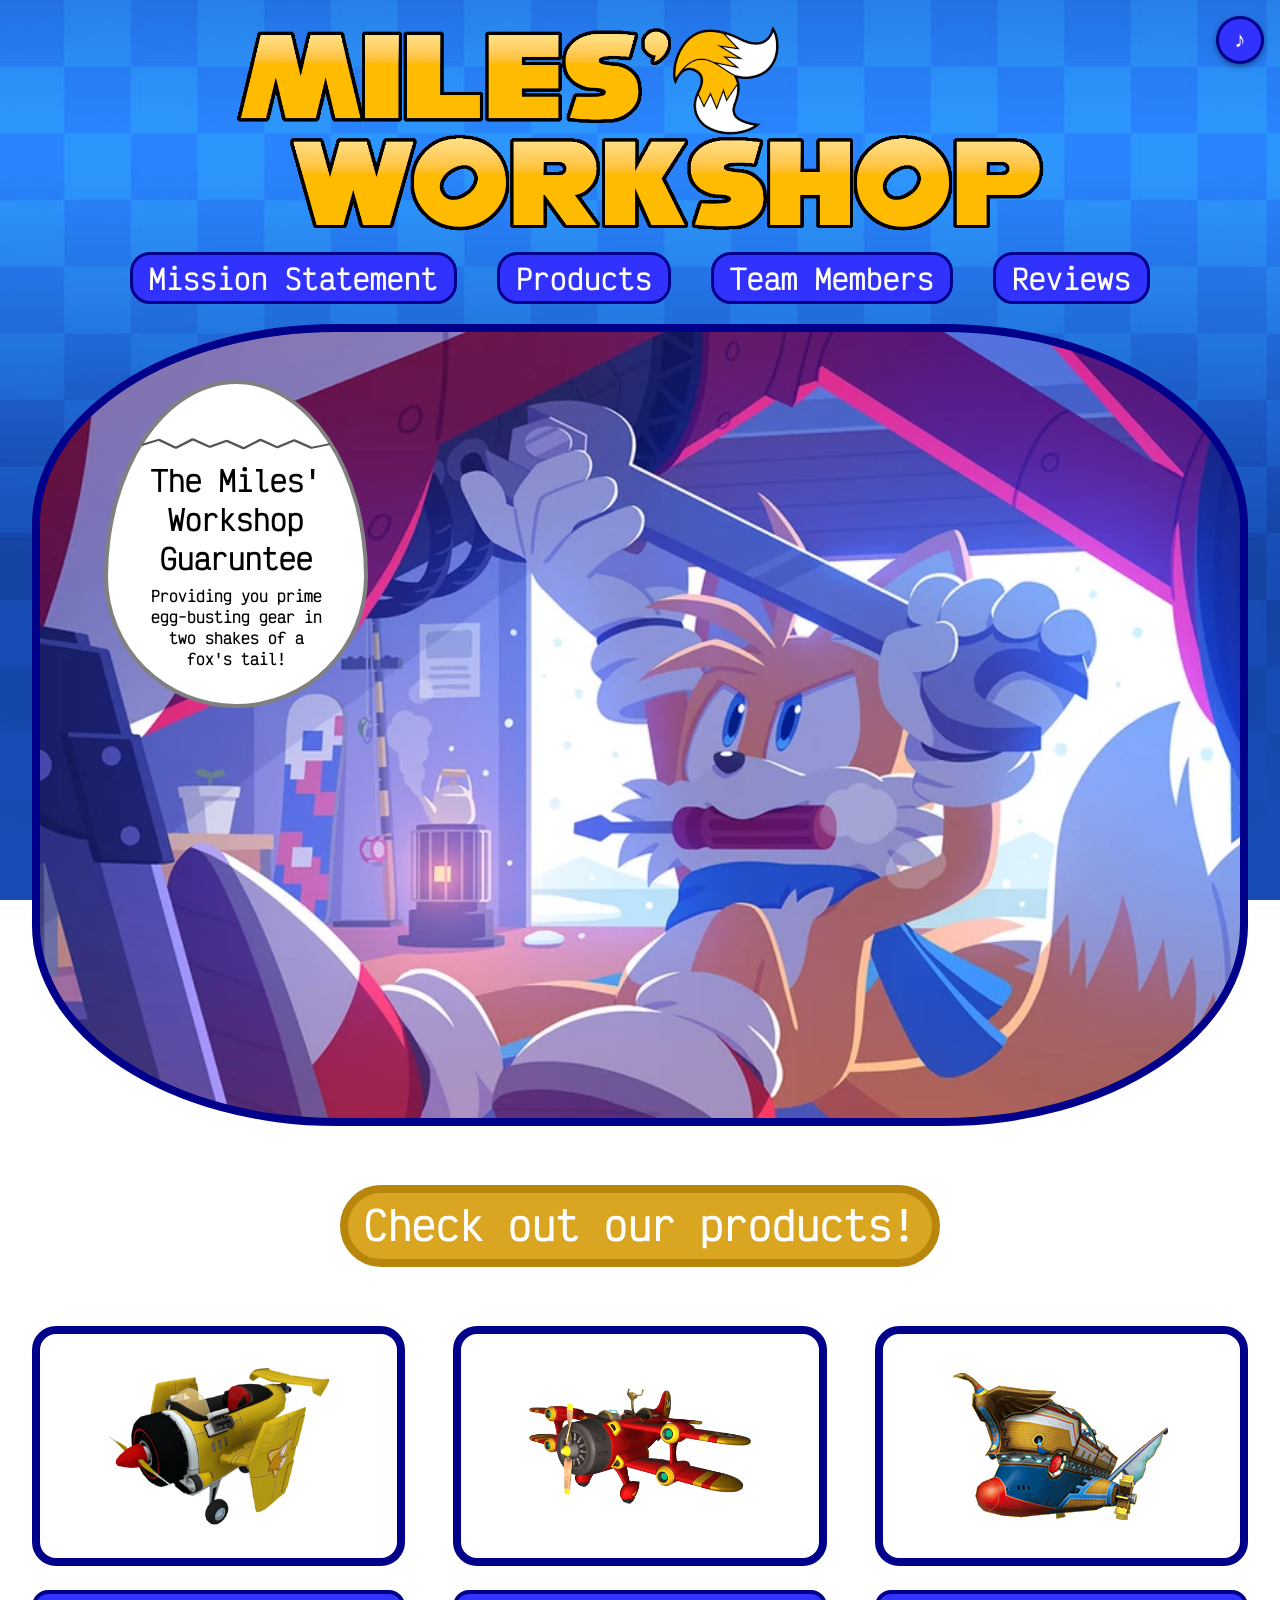
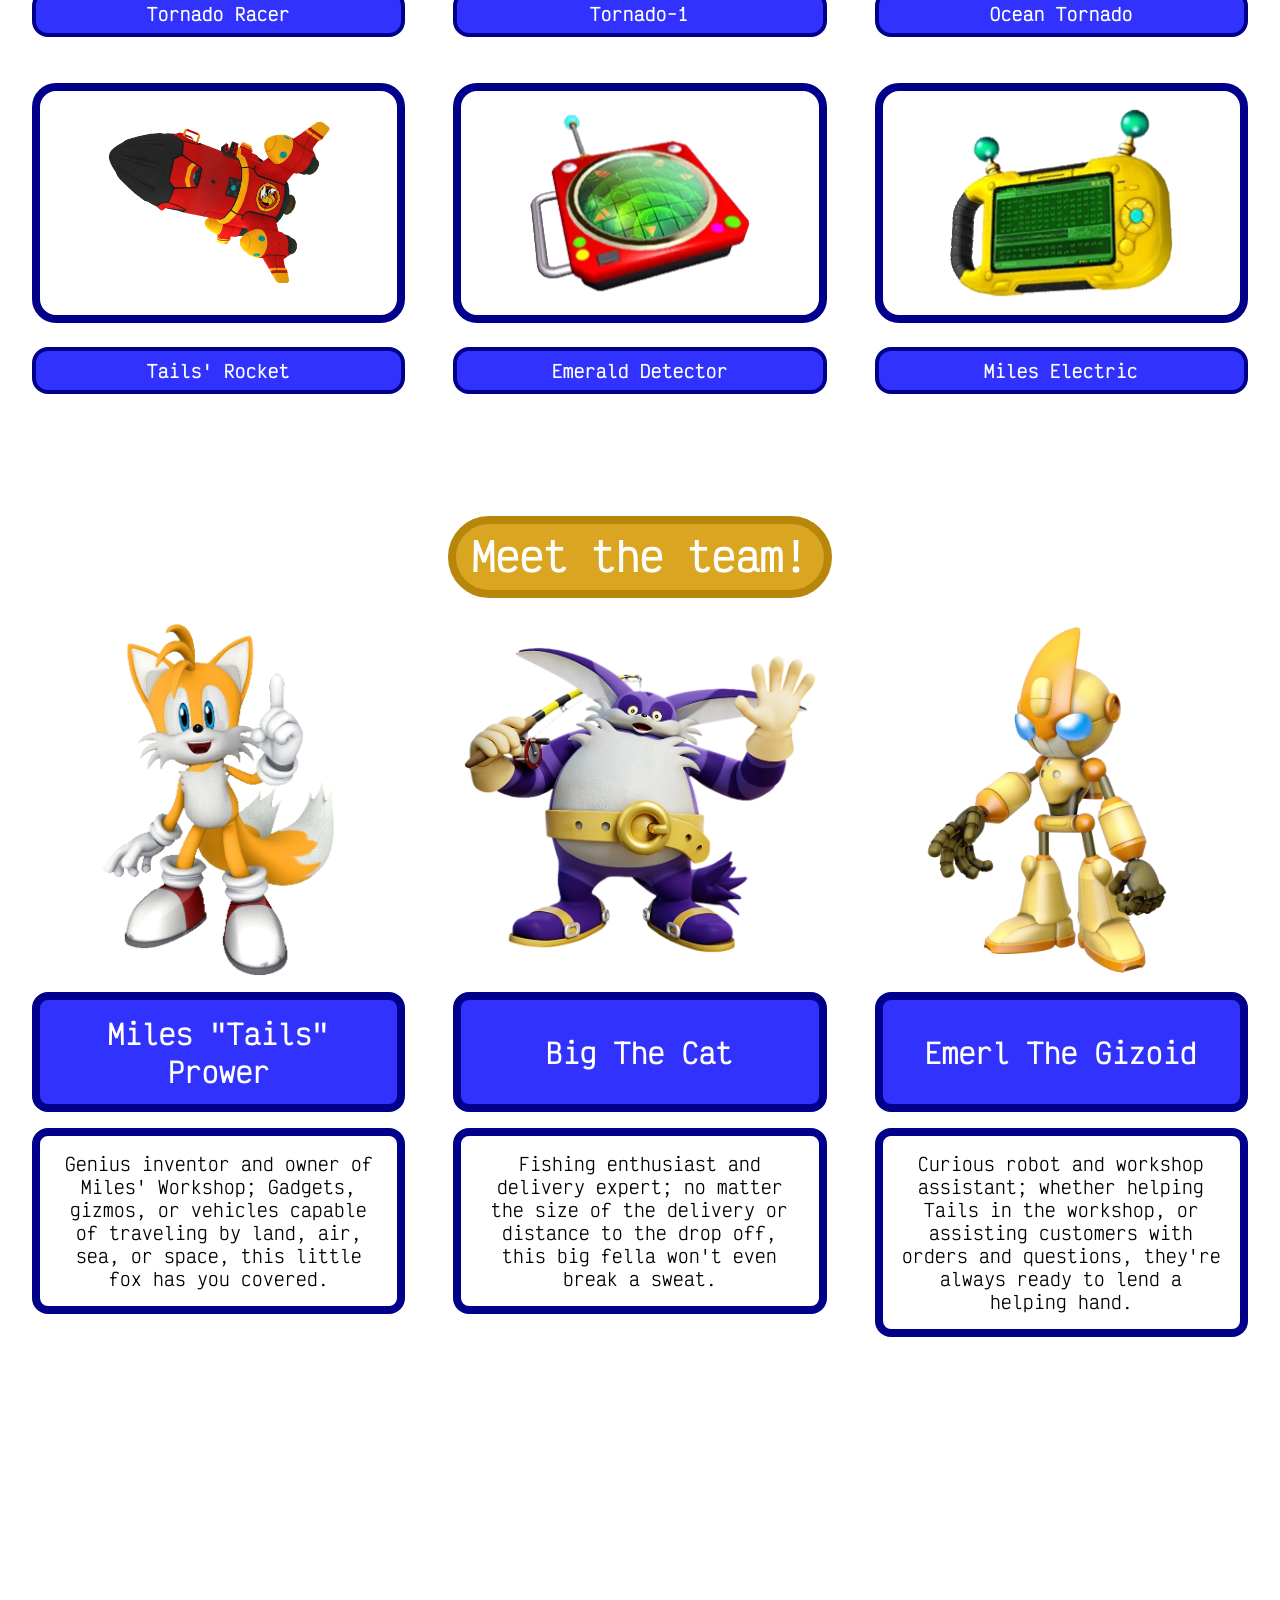
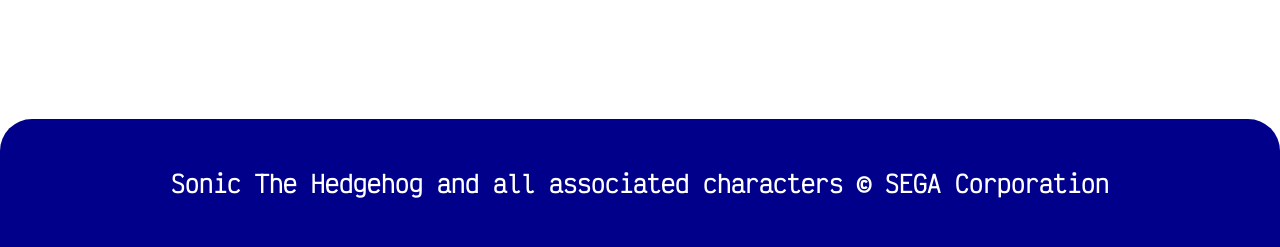
<file: index.html>
<!DOCTYPE html>

<html>
  <head>
    <meta charset="utf-8">
    <meta name="viewport" content="width=device-width, initial-scale=1">
    <link rel="shortcut icon" href="resources/images/tails-workshop-icon.ico" type="image/x-icon">
    <link rel="preconnect" href="https://fonts.googleapis.com">
    <link rel="preconnect" href="https://fonts.gstatic.com" crossorigin>
    <link href="https://fonts.googleapis.com/css2?family=Victor+Mono:wght@400;700&display=swap" rel="stylesheet">
    <link rel='stylesheet' href='resources/styles.css'>
  </head>

  <body>
    <!--Header-->
    <header>
      <div id="navigation" class="center">
        <a href="index.html"><img class="logo" src="resources/images/milesworkshop-logo.png"></a>
        <nav class="desktop">
          <ul>
            <li><a href="#mission-statement">Mission Statement</a></li>
            <li><a href="#products">Products</a></li>
            <li><a href="#team-section">Team Members</a></li>
            <li><a href="reviews.html">Reviews</a></li>
          </ul>
        </nav>
        <!-- <nav class="mobile">
          <ul>
            <li><a href="#">Mission Statement</a></li>
            <li><a href="#">Products</a></li>
            <li><a href="#">Employees</a></li>
          </ul>
        </nav> -->     
      </div>
    </header>

    <!--MAIN CONTENT-->
    <div>
      <!--Mission Statement-->
      <div id="mission-statement">
        <div class="mission-box">
          <h1 class="mission-text mission-header-text">The Miles' Workshop Guaruntee</h1>
          <h3 class="mission-text mission-sub-text">Providing you prime egg-busting gear in two shakes of a fox's tail!</h3>
        </div>
      </div>

      <!--Products-->
      <div id="products" class="header-container">
        <h1 class="header-text">Check out our products!</h1>
      </div>
      <div id="products-section">
        <div class="product-card">
          <div class="center">
            <div class="product">
              <img src="resources/images/invention-1.png">
            </div>
            <h2 class="product-name">Tornado Racer</h2>
          </div>
        </div>
        <div class="product-card">
          <div class="center">
            <div class="product">
              <img src="resources/images/invention-2.png">
            </div>
            <h2 class="product-name">Tornado-1</h2>
          </div>
        </div>
        <div class="product-card">
          <div class="center">
            <div class="product">
              <img src="resources/images/invention-3.png">
            </div>
            <h2 class="product-name">Ocean Tornado</h2>
          </div>
        </div>
        <div class="product-card">
          <div class="center">
            <div class="product">
              <img src="resources/images/invention-4.png">
            </div>
            <h2 class="product-name">Tails' Rocket</h2>
          </div>
        </div>
        <div class="product-card">
          <div class="center">
            <div class="product">
              <img src="resources/images/invention-5.png">
            </div>
            <h2 class="product-name">Emerald Detector</h2>
          </div>
        </div>
        <div class="product-card">
          <div class="center">
            <div class="product">
              <img src="resources/images/invention-6.png">
            </div>
            <h2 class="product-name">Miles Electric</h2>
          </div>
        </div>
      </div>

      <!--Employees-->
      <div id="team-section">
        <div class="header-container">
          <h1 class="header-text">Meet the team!</h1>
        </div>
        <div id="team-container">
          <div class="center">
            <div class="team-member">
              <img src="resources/images/miles-tails-prower-inventor.png">
            </div>
            <h1 class="team-member-name">Miles "Tails" Prower</h1>
            <h1 class="team-description">Genius inventor and owner of Miles' Workshop; Gadgets, gizmos, or vehicles capable of traveling by land, air, sea, or space, this little fox has you covered.</h1>
          </div>
          <div class="center">
            <div class="team-member">
              <img src="resources/images/big-the-cat-delivery.png">
            </div>
            <h1 class="team-member-name">Big The Cat</h1>
            <h1 class="team-description">Fishing enthusiast and delivery expert; no matter the size of the delivery or distance to the drop off, this big fella won't even break a sweat.</h1>
          </div>
          <div class="center">
            <div class="team-member">
              <img src="resources/images/emerl-the-gizoid-assistant.png">
            </div>
            <h1 class="team-member-name">Emerl The Gizoid</h1>
            <h1 class="team-description">Curious robot and workshop assistant; whether helping Tails in the workshop, or assisting customers with orders and questions, they're always ready to lend a helping hand.</h1>
          </div>
        </div>
      </div>

      <!--Footer-->
      <footer>
        <div id="contact-info">
          <h1 class="center">Need a gizmo or vehicle? Contact us for a quote!</h1>
          <h2 class="center">contact@milesworkshop.egg</h2>
          <h2 class="center">(555)-623-1991</h2>
          <h2 class="center">1992 Windy Lane, Emerald Island, Mobius</h2>
        </div>
        <div class="center copyright">
          <h2>Sonic The Hedgehog and all associated characters © SEGA Corporation</h2>
        </div>
      </footer>

    </div>

    <!--Background music player (fixed top-right, collapsible, on every page)-->
    <div id="audio-player" class="collapsed">
      <audio id="bg-music" src="resources/audio/music-seasidehill.mp3" loop preload="auto"></audio>
      <button id="ap-toggle" class="ap-toggle" type="button" aria-label="Show or hide the music player" aria-expanded="false">♪</button>
      <div class="ap-body">
        <div class="ap-title">♪ Seaside Hill</div>
        <div class="ap-row">
          <button id="ap-play" class="ap-btn" type="button" aria-label="Play or pause">▶</button>
          <input id="ap-seek" class="ap-range" type="range" min="0" max="0" value="0" step="0.1" aria-label="Seek through song">
          <span id="ap-time" class="ap-time">0:00 / 0:00</span>
        </div>
        <div class="ap-row">
          <button id="ap-mute" class="ap-btn" type="button" aria-label="Mute or unmute">🔊</button>
          <input id="ap-vol" class="ap-range" type="range" min="0" max="1" value="0.05" step="0.01" aria-label="Volume">
        </div>
      </div>
    </div>
    <script src="resources/audio-player.js"></script>
  </body>
</html>
</file>
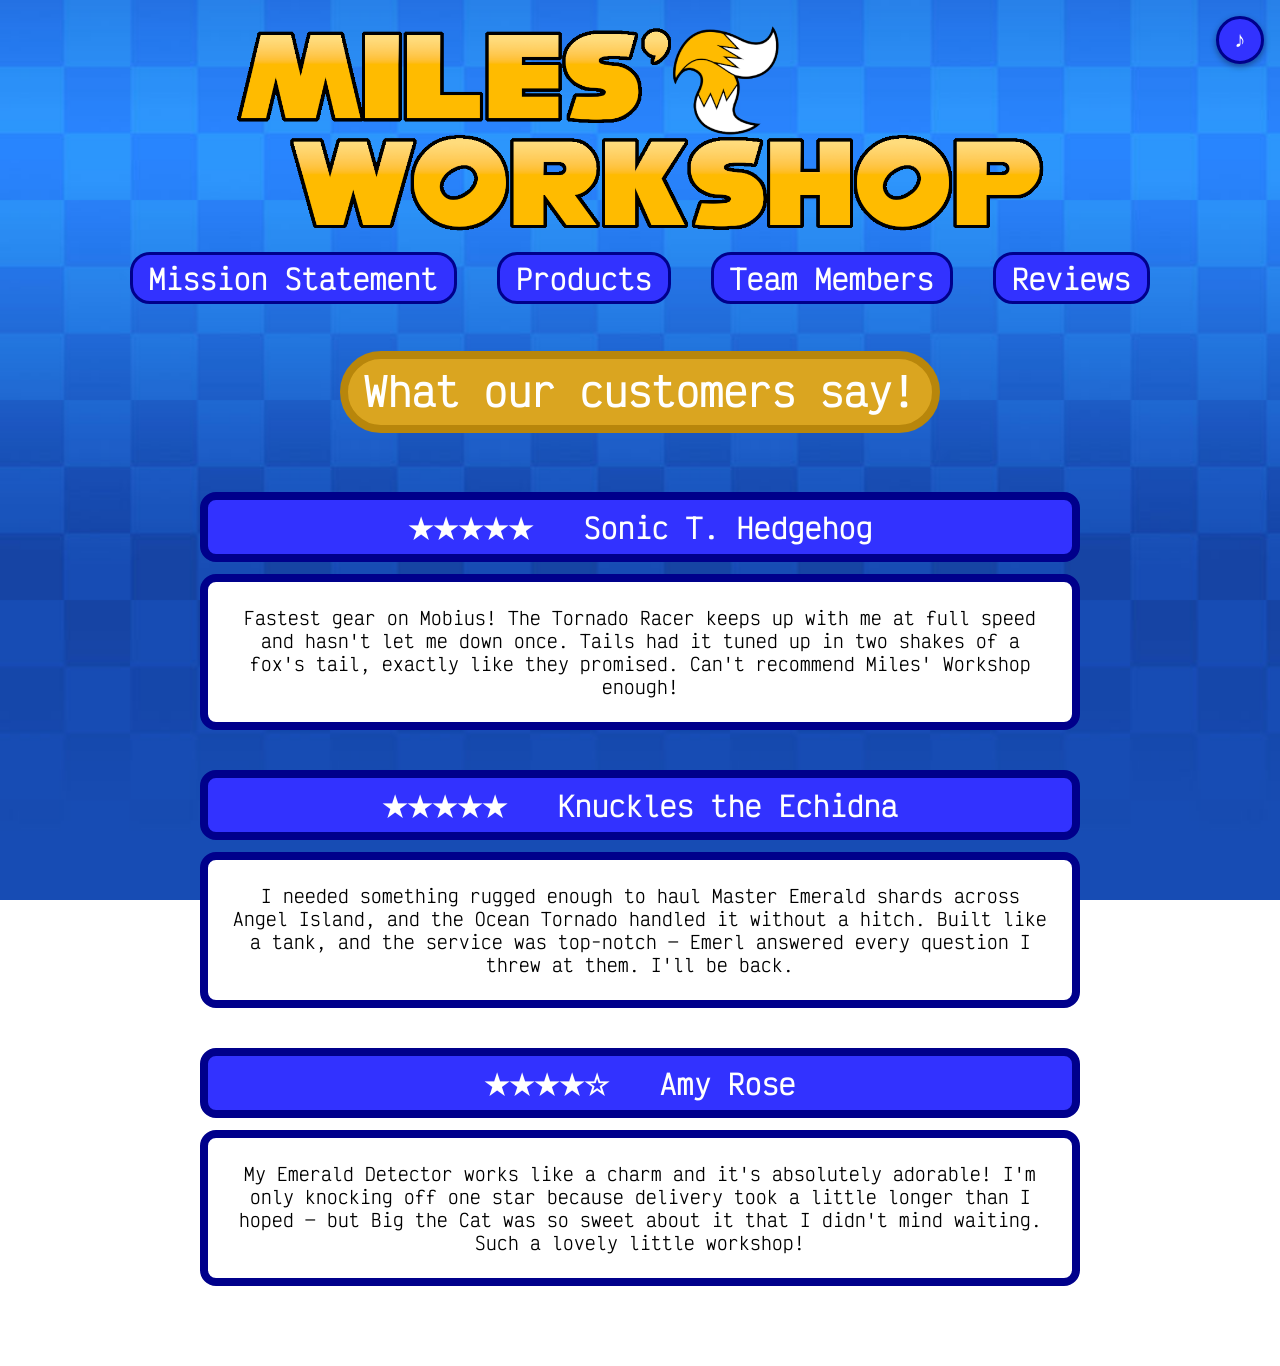
<file: reviews.html>
<!DOCTYPE html>

<html>
  <head>
    <meta charset="utf-8">
    <meta name="viewport" content="width=device-width, initial-scale=1">
    <title>Miles' Workshop - Reviews</title>
    <link rel="shortcut icon" href="resources/images/tails-workshop-icon.ico" type="image/x-icon">
    <link rel="preconnect" href="https://fonts.googleapis.com">
    <link rel="preconnect" href="https://fonts.gstatic.com" crossorigin>
    <link href="https://fonts.googleapis.com/css2?family=Victor+Mono:wght@400;700&display=swap" rel="stylesheet">
    <link rel='stylesheet' href='resources/styles.css'>
  </head>

  <body>
    <!--Header-->
    <header>
      <div id="navigation" class="center">
        <a href="index.html"><img class="logo" src="resources/images/milesworkshop-logo.png"></a>
        <nav class="desktop">
          <ul>
            <li><a href="index.html#mission-statement">Mission Statement</a></li>
            <li><a href="index.html#products">Products</a></li>
            <li><a href="index.html#team-section">Team Members</a></li>
            <li><a href="reviews.html">Reviews</a></li>
          </ul>
        </nav>
      </div>
    </header>

    <!--MAIN CONTENT-->
    <div>
      <!--Reviews-->
      <div class="header-container">
        <h1 class="header-text">What our customers say!</h1>
      </div>
      <div id="reviews-section">
        <div class="review">
          <h2 class="review-header">&#9733;&#9733;&#9733;&#9733;&#9733; &nbsp; Sonic T. Hedgehog</h2>
          <p class="review-body">Fastest gear on Mobius! The Tornado Racer keeps up with me at full speed and hasn't let me down once. Tails had it tuned up in two shakes of a fox's tail, exactly like they promised. Can't recommend Miles' Workshop enough!</p>
        </div>
        <div class="review">
          <h2 class="review-header">&#9733;&#9733;&#9733;&#9733;&#9733; &nbsp; Knuckles the Echidna</h2>
          <p class="review-body">I needed something rugged enough to haul Master Emerald shards across Angel Island, and the Ocean Tornado handled it without a hitch. Built like a tank, and the service was top-notch &mdash; Emerl answered every question I threw at them. I'll be back.</p>
        </div>
        <div class="review">
          <h2 class="review-header">&#9733;&#9733;&#9733;&#9733;&#9734; &nbsp; Amy Rose</h2>
          <p class="review-body">My Emerald Detector works like a charm and it's absolutely adorable! I'm only knocking off one star because delivery took a little longer than I hoped &mdash; but Big the Cat was so sweet about it that I didn't mind waiting. Such a lovely little workshop!</p>
        </div>
      </div>
    </div>

    <!--Background music player (fixed top-right, collapsible, on every page)-->
    <div id="audio-player" class="collapsed">
      <audio id="bg-music" src="resources/audio/music-seasidehill.mp3" loop preload="auto"></audio>
      <button id="ap-toggle" class="ap-toggle" type="button" aria-label="Show or hide the music player" aria-expanded="false">♪</button>
      <div class="ap-body">
        <div class="ap-title">♪ Seaside Hill</div>
        <div class="ap-row">
          <button id="ap-play" class="ap-btn" type="button" aria-label="Play or pause">▶</button>
          <input id="ap-seek" class="ap-range" type="range" min="0" max="0" value="0" step="0.1" aria-label="Seek through song">
          <span id="ap-time" class="ap-time">0:00 / 0:00</span>
        </div>
        <div class="ap-row">
          <button id="ap-mute" class="ap-btn" type="button" aria-label="Mute or unmute">🔊</button>
          <input id="ap-vol" class="ap-range" type="range" min="0" max="1" value="0.05" step="0.01" aria-label="Volume">
        </div>
      </div>
    </div>
    <script src="resources/audio-player.js"></script>
  </body>
</html>
</file>
<file: resources/styles.css>
/****************************************
*                                       *
*           UNIVERSAL STYLES            *
*                                       *
****************************************/
*, *::before, *::after {
    box-sizing: border-box;
}

/****************************************
*                                       *
*          BACKGROUND MUSIC             *
*                                       *
****************************************/
/* fixed, collapsible mini music player in the top-right corner, on every page */
#audio-player {
    position: fixed;
    top: 1rem;
    right: 1rem;
    z-index: 1000;
    display: flex;
    flex-direction: column;
    align-items: flex-end;
    gap: .5rem;
    font-family: 'Victor Mono', monospace;
    font-size: .95rem;
}

/* the always-visible collapse/expand button */
.ap-toggle {
    display: flex;
    align-items: center;
    justify-content: center;
    width: 3rem;
    height: 3rem;
    padding: 0;
    font-size: 1.4rem;
    line-height: 1;
    cursor: pointer;
    color: white;
    background-color: #3232ff;
    border: .2rem solid darkblue;
    border-radius: 50%;
    box-shadow: 0 .15rem .4rem rgba(0, 0, 0, .4);
    transition: transform .2s ease, box-shadow .2s ease;
}

@media (hover: hover) {
    .ap-toggle:hover {
        transform: scale(1.08);
        box-shadow: 0 .35rem .6rem rgba(0, 0, 0, .5);
    }
}

@media (prefers-reduced-motion: reduce) {
    .ap-toggle {
        transition: none;
    }
}

/* the expandable player panel */
.ap-body {
    width: 15rem;
    max-width: calc(100vw - 2rem);
    padding: .55rem .7rem;
    color: white;
    background-color: #3232ff;
    border: .2rem solid darkblue;
    border-radius: 1rem;
    box-shadow: 0 .15rem .5rem rgba(0, 0, 0, .4);
}

#audio-player.collapsed .ap-body {
    display: none;
}

.ap-title {
    display: block;
    margin-bottom: .4rem;
    font-weight: bold;
    text-align: center;
    white-space: nowrap;
    overflow: hidden;
    text-overflow: ellipsis;
}

.ap-row {
    display: flex;
    align-items: center;
    gap: .5rem;
    margin-top: .35rem;
}

.ap-btn {
    flex: 0 0 auto;
    display: flex;
    align-items: center;
    justify-content: center;
    width: 2rem;
    height: 2rem;
    padding: 0;
    font-size: 1rem;
    line-height: 1;
    cursor: pointer;
    color: white;
    background-color: darkblue;
    border: .12rem solid #14146e;
    border-radius: 50%;
    transition: transform .15s ease;
}

@media (hover: hover) {
    .ap-btn:hover {
        transform: scale(1.1);
    }
}

@media (prefers-reduced-motion: reduce) {
    .ap-btn {
        transition: none;
    }
}

.ap-range {
    flex: 1 1 auto;
    min-width: 0;
    height: 1rem;
    accent-color: gold;
    cursor: pointer;
}

.ap-time {
    flex: 0 0 auto;
    font-size: .72rem;
    font-variant-numeric: tabular-nums;
    white-space: nowrap;
}

html {
    font-family: 'Victor Mono', monospace;
    font-size: 16px;
    margin: 0;
    padding: 0;
    /* animate in-page nav jumps to each section */
    scroll-behavior: smooth;
}

@media (prefers-reduced-motion: reduce) {
    html {
        scroll-behavior: auto;
    }
}

body {
    background-image: url(../resources/images/background.jpeg);
    background-size: cover;
    background-repeat: no-repeat;
    background-attachment: fixed;
    margin: 0;
    padding: 0;
}

ul {
    list-style-type: none;
}

.center {
    text-align: center;
}

.header-container {
    display: flex;
    justify-content: center;
    width: auto;
    margin: 0;
}

/****************************************
*                                       *
*                HEADER                 *
*                                       *
****************************************/
.logo {
    max-height: 13rem;
    max-width: 100%;
    height: auto;
    width: auto;
    margin-top: 1.5rem;
    margin-bottom: 1rem;
}

#navigation nav ul li a {
    display: inline-flex;
    font-weight: bold;
    font-size: 1.75rem;
    color: white;
    text-decoration: none;
}

/* wrapping flex row so the links stay centered and reflow across screen sizes */
#navigation nav ul {
    display: flex;
    flex-wrap: wrap;
    justify-content: center;
    gap: 1rem 2.5rem;
    padding: 0;
    margin: 0 0 1.25rem 0;
}

#navigation ul li {
    display: inline-flex;
    padding: .25rem 1rem .25rem 1rem;
    margin: 0;
    background-color: #3232ff;
    border: .2rem solid darkblue;
    border-radius: 1.25rem;
    position: relative;
    transition: transform .2s ease, box-shadow .2s ease;
}

/* grow and lift the nav buttons on hover (mouse devices only) */
@media (hover: hover) {
    #navigation ul li:hover {
        transform: scale(1.08);
        box-shadow: 0 .35rem .6rem rgba(0, 0, 0, .45);
        z-index: 1;
    }
}

@media (prefers-reduced-motion: reduce) {
    #navigation ul li {
        transition: none;
    }
}

/****************************************
*                                       *
*           MISSION STATEMENT           *
*                                       *
****************************************/
#mission-statement {
    display: flex;
    /* egg sits toward the upper-left (responsively), leaving Tails' face visible on the lower right */
    justify-content: flex-start;
    align-items: flex-start;
    padding-left: 5%;
    padding-top: 3rem;
    margin-right: 2rem;
    margin-left: 2rem;
    margin-bottom: 2rem;
    height: 50.125rem;
    background-image: url(../resources/images/tails-working.jpg);
    background-size: cover;
    /* keep Tails' face (roughly 60% across, 45% down) in view when the cover crop kicks in on narrow/portrait screens */
    background-position: 70% 40%;
    background-repeat: no-repeat;
    align-self: center;
    border: .5rem solid darkblue;
    border-radius: 25% 25%;
}

.mission-box {
    display: block;
    /* relative (not viewport-anchored absolute) so the flex parent centres it responsively;
       still a positioned ancestor for the crack ::before */
    position: relative;
    /* keep content-box so the egg dimensions (and the tuned crack) are unaffected by the global border-box */
    box-sizing: content-box;
    background-color: white;
    height: 20rem;
    width: 16rem;
    border: .25rem solid gray;
    -webkit-border-radius: 63px 63px 63px 63px / 108px 108px 72px 72px;
    border-radius: 50% 50% 50% 50% / 60% 60% 40% 40%;
    /* let the egg wobble around its lower body, like a real egg rocking */
    transform-origin: center 75%;
    transition: transform .15s ease-out;
}

/* Jagged crack across the top of the egg (crisp SVG zigzag: white highlight + dark fissure) */
.mission-box::before {
    content: "";
    position: absolute;
    /* all percentages so the whole crack scales proportionally with the egg (of the egg's
       content box: 16%/6% of height, 13.1%/13.45% of width == the original rem values at 20x25rem) */
    top: 16%;
    left: 13.1%;
    right: 13.45%;
    height: 6%;
    pointer-events: none;
    background-repeat: no-repeat;
    background-size: 100% 100%;
    /* grey fissure spans the full width to meet the shell; white highlight is inset so its tips don't cover the egg's grey border */
    background-image: url("data:image/svg+xml,<svg xmlns='http://www.w3.org/2000/svg' viewBox='0 0 200 40' preserveAspectRatio='none'><polyline points='36,23 54,5 72,21 90,8 108,24 126,6 144,22 162,7' fill='none' stroke='%23ffffff' stroke-width='3' stroke-linejoin='round' stroke-linecap='round'/><polyline points='0,21 18,10 36,27 54,9 72,25 90,12 108,28 126,10 144,26 162,11 180,27 200,19' fill='none' stroke='%23555' stroke-width='4' stroke-linejoin='round' stroke-linecap='round'/></svg>");
}

/* Shake/rock the egg on hover: ~0.85s wobble+grow, then ~1.45s pause, repeat */
.mission-box:hover {
    animation: egg-shake 2.3s ease-in-out infinite;
}

@keyframes egg-shake {
    /* wobble while slightly enlarged (first ~0.85s = 0%-37% of 2.3s) */
    0%   { transform: scale(1)    rotate(0deg); }
    5%   { transform: scale(1.05) rotate(-6deg); }
    11%  { transform: scale(1.05) rotate(6deg); }
    18%  { transform: scale(1.05) rotate(-6deg); }
    24%  { transform: scale(1.05) rotate(5deg); }
    31%  { transform: scale(1.03) rotate(-3deg); }
    37%  { transform: scale(1)    rotate(0deg); }
    /* rest at normal size (~1.45s pause) before the next wobble */
    100% { transform: scale(1)    rotate(0deg); }
}

/* Respect users who prefer reduced motion */
@media (prefers-reduced-motion: reduce) {
    .mission-box:hover {
        animation: none;
    }
}

.mission-text {
    text-align: center;
    margin-top: 4.75rem;
}

.mission-header-text {
    margin-bottom: 0.5rem;
    font-size: 1.8rem;
}

.mission-sub-text {
    margin: 0 2.5rem;
    font-size: 0.95rem;
}

/****************************************
*                                       *
*               PRODUCTS                *
*                                       *
****************************************/
#products-section {
    display: grid;
    grid-template-columns: repeat(3, minmax(0, 1fr));
    gap: 2rem 3rem;
    margin: 2rem 2rem 5rem 2rem;
    justify-items: center;
}


#product-header .text {
    display: flex;
    color: white;
    font-size: 3rem;
    padding: .25rem 1rem .5rem 1rem;
    background-color:goldenrod;
    border: .5rem solid darkgoldenrod;
    border-radius: 5rem;
}

/* grid cell: hold the image frame and label in a centered column */
.product-card {
    display: flex;
    flex-direction: column;
    align-items: center;
    width: 100%;
    min-width: 0;
    position: relative;
    transition: transform .2s ease;
}

/* grow the whole card (image and label) on hover (mouse devices only) */
@media (hover: hover) {
    .product-card:hover {
        transform: scale(1.05);
        z-index: 2;
    }
}

@media (prefers-reduced-motion: reduce) {
    .product-card {
        transition: none;
    }
}

.product-card .center {
    width: 100%;
}

.product {
    display: flex;
    justify-content: center;
    align-items: center;
    width: 100%;
    /* square frame that scales with the card width instead of a fixed height */
    aspect-ratio: 1 / 1;
    max-height: 15rem;
    background-color: white;
    border: .5rem solid darkblue;
    border-radius: 1.5rem;
    overflow: hidden;
}

.product img {
    max-width: 100%;
    max-height: 100%;
    width: auto;
    height: auto;
}

.product-name {
    max-width: 100%;
    padding: .5rem 1rem;
    margin-top: 1.5rem;
    font-size: 1.1rem;
    overflow-wrap: break-word;
    color: white;
    background-color: #3232ff;
    border: .25rem solid darkblue;
    border-radius: 1rem;
}

/****************************************
*                                       *
*             TEAM MEMBERS              *
*                                       *
****************************************/
.header-text {
    display: inline-block;
    text-align: center;
    color: white;
    font-size: 2.5rem;
    padding: .25rem 1rem .5rem 1rem;
    background-color:goldenrod;
    border: .5rem solid darkgoldenrod;
    border-radius: 5rem;
}

#team-container {
    display: grid;
    grid-template-columns: repeat(3, minmax(0, 1fr));
    align-items: start;
    gap: 2rem 3rem;
    width: 100%;
    margin: 0;
    padding: 0 2rem;
    justify-items: center;
}

/* grid cell: hold the image, name and description in a centered column */
#team-container > .center {
    width: 100%;
    min-width: 0;
    display: flex;
    flex-direction: column;
    align-items: center;
    margin-bottom: 5rem;
    position: relative;
    transition: transform .2s ease;
}

/* grow the whole card (image, name, description) on hover (mouse devices only) */
@media (hover: hover) {
    #team-container > .center:hover {
        transform: scale(1.05);
        z-index: 2;
    }
}

@media (prefers-reduced-motion: reduce) {
    #team-container > .center {
        transition: none;
    }
}

.team-member {
    display: flex;
    justify-content: center;
    align-items: center;
    width: 100%;
    /* square frame that scales with the card width instead of a fixed height */
    aspect-ratio: 1 / 1;
    max-height: 22rem;
}

.team-member img {
    max-width: 100%;
    max-height: 100%;
    width: auto;
    height: auto;
}

.team-member-name {
    display: flex;
    flex-direction: column;
    justify-content: center;
    width: 100%;
    min-height: 7.5rem;
    margin: 1rem 0;
    padding: .5rem 1rem;
    font-size: 1.75rem;
    text-align: center;
    color: white;
    background-color: #3232ff;
    border: .5rem solid darkblue;
    border-radius: 1rem;
}

.team-description {
    width: 100%;
    margin: 0;
    padding: 1rem;
    background-color: white;
    color: black;
    font-size: 1.1rem;
    font-weight: normal;
    text-align: center;
    border: .5rem solid darkblue;
    border-radius: 1rem;
}

/****************************************
*                                       *
*               REVIEWS                 *
*                                       *
****************************************/
/* stacked, forum-style posts reusing the team section's colours/borders */
#reviews-section {
    display: flex;
    flex-direction: column;
    align-items: center;
    gap: 2.5rem;
    margin: 2rem 2rem 5rem 2rem;
}

.review {
    width: 100%;
    max-width: 55rem;
}

/* blue header bar, like a team member name */
.review-header {
    margin: 0 0 .75rem 0;
    padding: .5rem 1.5rem;
    font-size: 1.75rem;
    text-align: center;
    color: white;
    background-color: #3232ff;
    border: .5rem solid darkblue;
    border-radius: 1rem;
}

/* white post body, like a team description but stretched longer */
.review-body {
    margin: 0;
    min-height: 9rem;
    padding: 1.5rem;
    font-size: 1.1rem;
    font-weight: normal;
    text-align: center;
    color: black;
    background-color: white;
    border: .5rem solid darkblue;
    border-radius: 1rem;
}

/****************************************
*                                       *
*                FOOTER                 *
*                                       *
****************************************/
#contact-info {
    margin: 0 2rem 5rem 2rem;
    color: white;
    font-size: 1rem;
}

.copyright {
    background-color: darkblue;
    color: white;
    padding-top: 3rem;
    padding-bottom: 3rem;
    border-radius: 2rem 2rem 0 0;
}

.copyright h2 {
    margin: 0;
    font-size: 1.5rem;
}

footer {
    width: 100%;

}

/****************************************
*                                       *
*             RESPONSIVE                *
*                                       *
****************************************/
/* 3-across on desktop/tablet/large phones; step down so cards stay readable on small phones */
@media (max-width: 560px) {
    #products-section,
    #team-container {
        grid-template-columns: repeat(2, minmax(0, 1fr));
    }
}

@media (max-width: 380px) {
    #products-section,
    #team-container {
        grid-template-columns: minmax(0, 1fr);
    }
}
</file>
